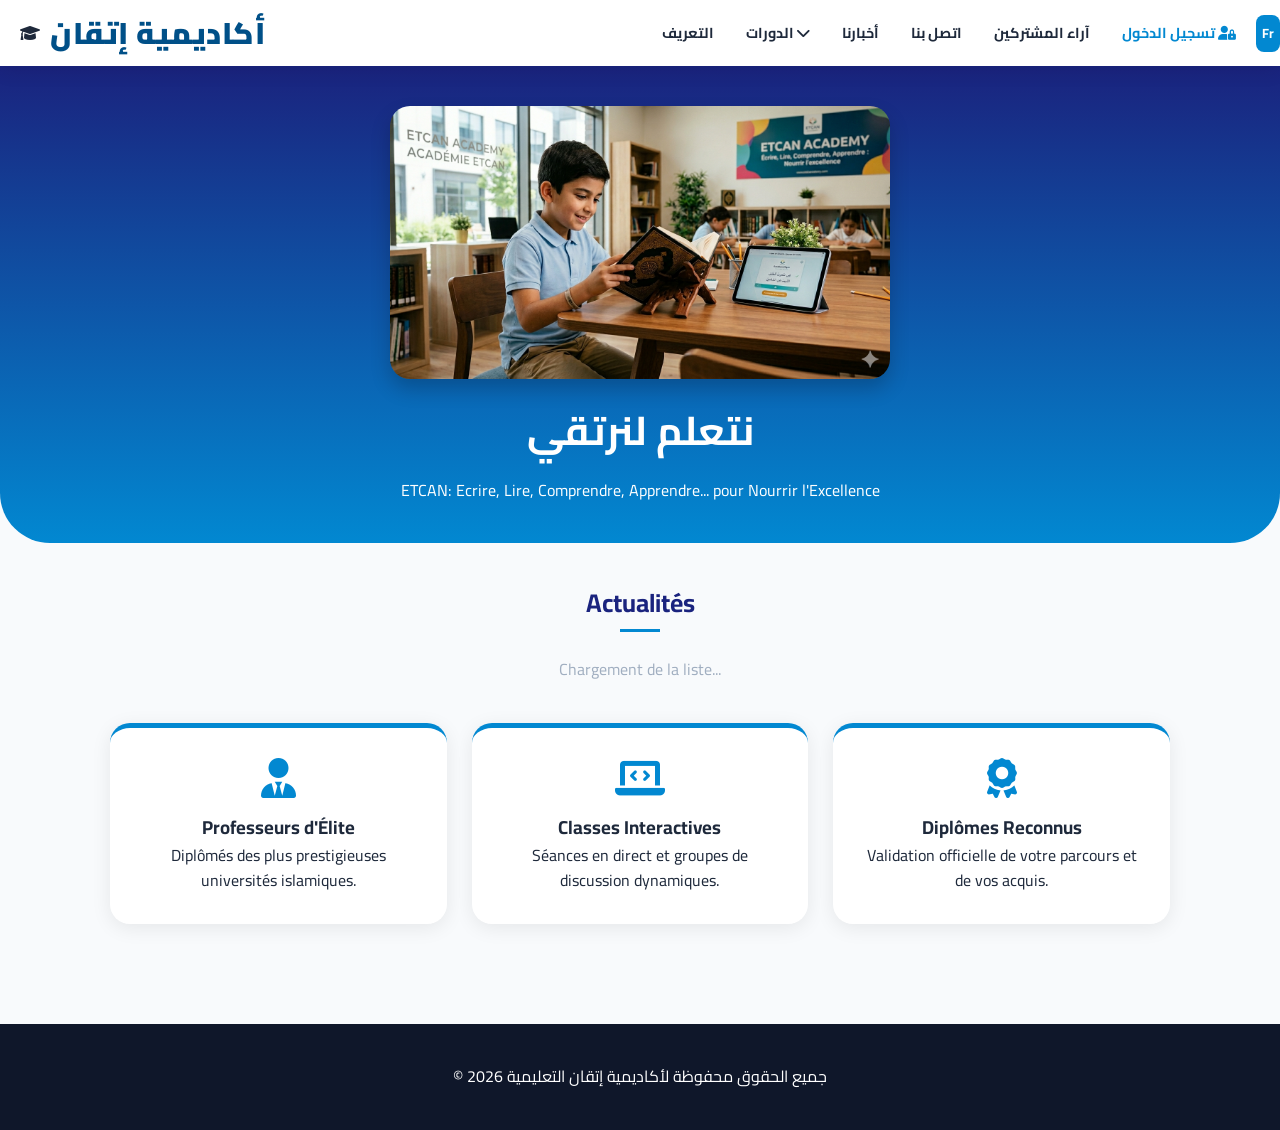
<file: index.html>
<!DOCTYPE html>
<html lang="ar" dir="rtl">
<head>
    <meta charset="UTF-8">
    <meta name="viewport" content="width=device-width, initial-scale=1.0">
    <title data-i18n="pageTitle"></title>
    
    <!-- Importing Premium Cairo Font and FontAwesome Icons -->
    <link href="https://fonts.googleapis.com/css2?family=Cairo:wght@400;600;700;900&display=swap" rel="stylesheet">
    <link rel="stylesheet" href="https://cdnjs.cloudflare.com/ajax/libs/font-awesome/6.0.0/css/all.min.css">

    <link rel="stylesheet" href="style.css">
</head>
<body>

   
<!-- Header -->
  <div id="header-placeholder"></div>
 <!--/Header-->
 
    <!-- TOAST PORT CONTAINER -->
    <div id="toast-container"></div>

    <!-- ================= START NEWS PAGE (صفحة الأخبار المستقلة) ================= -->
    <div id="news-page" class="page-content" style="background-color: #f8fafc; min-height: 100vh;">
        <section id="news-section" style="padding: 60px 20px;">
            <div style="max-width: 1100px; margin: 0 auto; text-align: center;">
                <h2 data-i18n="newsHeading" style="color: #1a365d; font-size: 2.5rem; margin-bottom: 10px;">أخبارنا</h2>
                <div style="width: 50px; height: 3px; background-color: #f6ad55; margin: 0 auto 40px auto; border-radius: 2px;"></div>
                
                <!-- الحاوية الديناميكية التي تستقبل كافة الأخبار من السيرفر أو القاموس كاحتياطي ممتاز -->
                <div id="news-container" style="display: flex; flex-direction: column; gap: 20px; align-items: center; width: 100%;">
                    <p style="color: #a0aec0;" data-i18n="loadingNamesOption">جاري تحميل الأخبار...</p>
                </div>
            </div>
        </section>
    </div>
    <!-- ========================================================================= -->
    
    <!-- START ABOUT PAGE -->
    <div id="about-page" class="page-content" style="background-color: #ffffff; min-height: 100vh;">
        <div class="container" style="padding: 40px 20px; text-align: center;">
            <h1 style="color: #1a365d; font-size: 2.5rem; margin-bottom: 20px; border-bottom: 3px solid #f6ad55; display: inline-block; padding-bottom: 10px;" data-i18n="aboutHeading">من نحن؟</h1>

            <div style="background: #f8fafc; padding: 30px; border-radius: 15px; box-shadow: 0 4px 6px rgba(0,0,0,0.05); margin-top: 20px;">
                <p style="color: #2d3748; font-size: 1.2rem; line-height: 1.8; text-align: justify;" data-i18n="aboutDescription">
                    أكاديمية إتقان هي مؤسسة تعليمية متخصصة تسعى إلى تقديم محتوى تعليمي متميز في شتى العلوم. نحن نؤمن بأن الإتقان هو أساس النجاح، ولذلك نعمل على توفير بيئة تعليمية تفاعلية تجمع بين الجودة الأكاديمية والسهولة التقنية لتصل المعلومة إلى كل طالب علم أينما كان.
                </p>
            </div>

            <div class="grid" style="margin-top: 40px; display: grid; grid-template-columns: repeat(auto-fit, minmax(250px, 1fr)); gap: 20px;">
                <div class="card" style="background: #1a365d; color: white; padding: 25px; border-radius: 10px;">
                    <h3 style="color: #f6ad55;" data-i18n="visionTitle">رؤيتنا</h3>
                    <p data-i18n="visionText">أن نكون المنصة الأولى والرائدة في العالم العربي للتعليم المتقن والمؤصل.</p>
                </div>

                <div class="card" style="background: #2d3748; color: white; padding: 25px; border-radius: 10px;">
                    <h3 style="color: #f6ad55;" data-i18n="missionTitle">رسالتنا</h3>
                    <p data-i18n="missionText">تيسير سبل طلب العلم ونشره باستخدام أحدث الوسائل التكنولوجية المتاحة.</p>
                </div>
            </div>
        </div>
    </div> 
    <!-- END ABOUT PAGE -->

    <!-- START QURAN PAGE -->
    <div id="quran-page" class="page-content" style="background-color: #ffffff; min-height: 100vh;">
        <div class="container" style="padding: 40px 20px;">
            <div style="text-align: center; margin-bottom: 30px;">
                <i class="fas fa-quran" style="font-size: 3rem; color: #2c7a7b; margin-bottom: 15px;"></i>
                <h1 style="color: #1a365d; font-size: 2.5rem;" data-i18n="quranTitle">قسم القرآن الكريم</h1>
                <p style="color: #4a5568; font-size: 1.1rem;" data-i18n="quranSub">نعتني بكتاب الله حفظاً وتجويداً وترتيلاً</p>
            </div>

            <div class="grid" style="display: grid; grid-template-columns: repeat(auto-fit, minmax(300px, 1fr)); gap: 20px;">
                <div class="card" style="border-inline-start: 5px solid #2c7a7b; background: #f0fff4; padding: 20px;">
                    <h3 style="color: #2c7a7b; margin-bottom: 12px;"><i class="fas fa-check-circle"></i> <span data-i18n="availableTracks">المسارات المتاحة</span></h3>
                    <ul style="list-style: none; padding: 0; line-height: 2; text-align: start;">
                        <li data-i18n="quranTrack1">• حفظ القرآن الكريم للكبار والصغار.</li>
                        <li data-i18n="quranTrack2">• تصحيح التلاوة وإتقان مخارج الحروف.</li>
                        <li data-i18n="quranTrack3">• دراسة أحكام التجويد (نظري وتطبيقي).</li>                   
                    </ul>
                </div>

                <div class="card" style="border-inline-start: 5px solid #2b6cb0; background: #ebf8ff; padding: 20px; text-align: start;">
                    <h3 style="color: #2b6cb0; margin-bottom: 12px;"><i class="fas fa-clock"></i> <span data-i18n="studySystem">نظام الدراسة</span></h3>
					 <ul style="list-style: none; padding: 0; line-height: 2; text-align: start;">
                        <li data-i18n="quranSystem1">• .</li>
                        <li data-i18n="quranSystem2">• .</li>
                        <li data-i18n="quranSystem3">• .</li>
                       
                    </ul>               
                </div>
            </div>

            <div style="text-align: center; margin-top: 40px;">
                <button class="btn" onclick="navigateTo('register-page')" style="background: #2c7a7b; color: white; padding: 15px 40px; font-size: 1.2rem; border-radius: 50px; border: none; cursor: pointer;" data-i18n="registerSectionBtn">
                    سجل الآن في هذا القسم
                </button>
            </div>
        </div>
    </div> 
    
    <!-- END QURAN PAGE -->

    <!-- START ARABIC PAGE -->
    <div id="arabic-page" class="page-content" style="background-color: #ffffff; min-height: 100vh;">
        <div class="container" style="padding: 40px 20px;">
            <div style="text-align: center; margin-bottom: 30px;">
                <i class="fas fa-pen-nib" style="font-size: 3rem; color: #9c4221; margin-bottom: 15px;"></i>
                <h1 style="color: #1a365d; font-size: 2.5rem;" data-i18n="arabicTitle">قسم اللغة العربية</h1>
                <p style="color: #4a5568; font-size: 1.1rem;" data-i18n="arabicSub">لغة الضاد.. هوية، ثقافة، وإتقان</p>
            </div>

            <div class="grid" style="display: grid; grid-template-columns: repeat(auto-fit, minmax(280px, 1fr)); gap: 20px;">
                <div class="card" style="border-top: 5px solid #dd6b20; background: #fffaf0; padding: 25px; text-align: center;">
                    <i class="fas fa-child fa-2x" style="color: #dd6b20; margin-bottom: 10px;"></i>
                    <h3 style="color: #7b341e; margin-bottom: 10px;" data-i18n="arabicTrack1Title">العربية للصغار</h3>
                    <p style="font-size: 0.95rem;" data-i18n="arabicTrack1Text">تعليم الحروف والقراءة والكتابة بأساليب ترفيهية وقصصية محببة للأطفال.</p>
                </div>

                <div class="card" style="border-top: 5px solid #3182ce; background: #ebf8ff; padding: 25px; text-align: center;">
                    <i class="fas fa-globe-americas fa-2x" style="color: #3182ce; margin-bottom: 10px;"></i>
                    <h3 style="color: #2a4365; margin-bottom: 10px;" data-i18n="arabicTrack2Title">لغير الناطقين بها</h3>
                    <p style="font-size: 0.95rem;" data-i18n="arabicTrack2Text">منهج عالمي لتمكين الأجانب والراغبين في تعلم العربية من التواصل والفهم السليم.</p>
                </div>

                <div class="card" style="border-top: 5px solid #38a169; background: #f0fff4; padding: 25px; text-align: center;">
                    <i class="fas fa-book fa-2x" style="color: #38a169; margin-bottom: 10px;"></i>
                    <h3 style="color: #22543d; margin-bottom: 10px;" data-i18n="arabicTrack3Title">النحو والآداب</h3>
                    <p style="font-size: 0.95rem;" data-i18n="arabicTrack3Text">شرح قواعد النحو والصرف، وتذوق النصوص الأدبية والبلاغة العربية.</p>
                </div>
            </div>

            <div style="background: #edf2f7; padding: 25px; border-radius: 12px; margin-top: 30px; border-inline-start: 6px solid #1a365d; text-align: start;">
                <h4 style="color: #1a365d; margin-bottom: 10px;"><i class="fas fa-star"></i> <span data-i18n="arabicFeaturesTitle">ما يميز منهجنا في العربية:</span></h4>
                <ul style="list-style: none; padding: 0; line-height: 1.8;">
                    <li data-i18n="arabicFeature1">• <b>التفاعل المباشر:</b> دروس حية تعتمد على الحوار وليس التلقين فقط.</li>
                    <li data-i18n="arabicFeature2">• <b>الوسائل البصرية:</b> استخدام فيديوهات وعروض تقديمية لتسهيل القواعد الجامدة.</li>
                    <li data-i18n="arabicFeature3">• <b>التقويم المستمر:</b> اختبارات قصيرة لمتابعة تطور مستوى الطالب في القراءة والاستماع.</li>
                </ul>
            </div>

            <div style="text-align: center; margin-top: 40px;">
                <button class="btn" onclick="navigateTo('register-page')" style="background: #9c4221; color: white; padding: 15px 40px; font-size: 1.2rem; border-radius: 8px; border: none; cursor: pointer;" data-i18n="arabicRegisterBtn">
                    انضم إلينا في قسم العربية
                </button>
            </div>
        </div>
    </div> 
    <!-- END ARABIC PAGE -->

    <!-- START ISLAMIC CULTURE PAGE -->
    <div id="islamic-page" class="page-content" style="background-color: #ffffff; min-height: 100vh;">
        <div class="container" style="padding: 40px 20px;">
            <div style="text-align: center; margin-bottom: 30px;">
                <i class="fas fa-mosque" style="font-size: 3rem; color: #1a365d; margin-bottom: 15px;"></i>
                <h1 style="color: #1a365d; font-size: 2.5rem;" data-i18n="islamicTitle">قسم الثقافة الإسلامية</h1>
                <p style="color: #4a5568; font-size: 1.1rem;" data-i18n="islamicSub">وعيٌ بالماضي، وفهمٌ للحاضر، وبناءٌ للمستقبل</p>
            </div>

            <div class="grid" style="display: grid; grid-template-columns: repeat(auto-fit, minmax(300px, 1fr)); gap: 25px; text-align: start;">
                <div class="card" style="background: #fff; border: 1px solid #e2e8f0; border-inline-start: 6px solid #d4af37; padding: 25px; border-radius: 10px; box-shadow: 0 4px 6px rgba(0,0,0,0.02);">
                    <h3 style="color: #d4af37; margin-bottom: 12px;"><i class="fas fa-history"></i> <span data-i18n="islamicHub1Title">التاريخ والحضارة</span></h3>
                    <p style="color: #4a5568; line-height: 1.6;" data-i18n="islamicHub1Text">رحلة في أعماق التاريخ الإسلامي، من العهد النبوي وصولاً إلى إسهامات العلماء المسلمين في بناء الحضارة الإنسانية في الطب والفلك والعمارة.</p>
                </div>

                <div class="card" style="background: #fff; border: 1px solid #e2e8f0; border-inline-start: 6px solid #2c7a7b; padding: 25px; border-radius: 10px; box-shadow: 0 4px 6px rgba(0,0,0,0.02);">
                    <h3 style="color: #2c7a7b; margin-bottom: 12px;"><i class="fas fa-hands-helping"></i> <span data-i18n="islamicHub2Title">العبادات والشعائر</span></h3>
                    <p style="color: #4a5568; line-height: 1.6;" data-i18n="islamicHub2Text">فقه العبادات بأسلوب ميسر (الصلاة، الزكاة، الصيام، والحج)، مع التركيز على المقاصد الروحية والأخلاقية لكل شعيرة دينية.</p>
                </div>

                <div class="card" style="background: #fff; border: 1px solid #e2e8f0; border-inline-start: 6px solid #718096; padding: 25px; border-radius: 10px; box-shadow: 0 4px 6px rgba(0,0,0,0.02);">
                    <h3 style="color: #718096; margin-bottom: 12px;"><i class="fas fa-heart"></i> <span data-i18n="islamicHub3Title">السيرة والأخلاق</span></h3>
                    <p style="color: #4a5568; line-height: 1.6;" data-i18n="islamicHub3Text">دراسة شخصية النبي ﷺ ومنهجه في التعامل، واستخلاص القيم الأخلاقية التي تبني الفرد والمجتمع في العصر الحديث.</p>
                </div>
            </div>

            <div style="background: #f7fafc; border-radius: 15px; padding: 30px; margin-top: 40px; text-align: center; border: 1px dashed #cbd5e0;">
                <h4 style="color: #2d3748; margin-bottom: 15px;" data-i18n="whyStudyIslamic">لماذا تدرس الثقافة الإسلامية في إتقان؟</h4>
                <div style="display: flex; justify-content: center; gap: 20px; flex-wrap: wrap; color: #4a5568;">
                    <span><i class="fas fa-check-double" style="color: #38a169;"></i> <span data-i18n="islamicReason1">منهج وسطي معتدل</span></span>
                    <span><i class="fas fa-check-double" style="color: #38a169;"></i> <span data-i18n="islamicReason2">ربط العلم بالواقع</span></span>
                    <span><i class="fas fa-check-double" style="color: #38a169;"></i> <span data-i18n="islamicReason3">أساتذة متخصصون</span></span>
                </div>
            </div>

            <div style="text-align: center; margin-top: 40px;">
                <button class="btn" onclick="navigateTo('register-page')" style="background: #1a365d; color: white; padding: 15px 45px; font-size: 1.2rem; border-radius: 8px; border: none; cursor: pointer;" data-i18n="islamicRegisterBtn">
                    سجل الآن في دوراتنا الثقافية
                </button>
            </div>
        </div>
    </div> 
    <!-- END ISLAMIC CULTURE PAGE -->

    <!-- START SKILLS & TRAINING PAGE -->
    <div id="skills-page" class="page-content" style="background-color: #ffffff; min-height: 100vh;">
        <div class="container" style="padding: 40px 20px;">
            <div style="text-align: center; margin-bottom: 40px;">
                <i class="fas fa-lightbulb" style="font-size: 3rem; color: #ecc94b; margin-bottom: 15px;"></i>
                <h1 style="color: #1a365d; font-size: 2.5rem;" data-i18n="skillsTitle">قسم المهارات والتطوير</h1>
                <p style="color: #4a5568; font-size: 1.1rem;" data-i18n="skillsSub">تمكين الكفاءات وتطوير القدرات لمواكبة العصر</p>
            </div>

            <div class="grid" style="display: grid; grid-template-columns: repeat(auto-fit, minmax(280px, 1fr)); gap: 20px;">
                <div class="card" style="border-bottom: 4px solid #4299e1; padding: 20px; text-align: center;">
                    <i class="fas fa-chalkboard-teacher fa-2x" style="color: #4299e1; margin-bottom: 15px;"></i>
                    <h3 style="font-size: 1.2rem; margin-bottom: 10px;" data-i18n="skill1Title">تأهيل مدرسي العربية</h3>
                    <p style="font-size: 0.9rem; color: #718096;" data-i18n="skill1Text">دورات في طرق التدريس الحديثة وكيفية إدارة الفصول الافتراضية بفعالية.</p>
                </div>

                <div class="card" style="border-bottom: 4px solid #9f7aea; padding: 20px; text-align: center;">
                    <i class="fas fa-robot fa-2x" style="color: #9f7aea; margin-bottom: 15px;"></i>
                    <h3 style="font-size: 1.2rem; margin-bottom: 10px;" data-i18n="skill2Title">التقنية والذكاء الاصطناعي</h3>
                    <p style="font-size: 0.9rem; color: #718096;" data-i18n="skill2Text">إتقان التعامل مع الحاسوب واستثمار أدوات الذكاء الاصطناعي في البحث والتعليم.</p>
                </div>

                <div class="card" style="border-bottom: 4px solid #f56565; padding: 20px; text-align: center;">
                    <i class="fas fa-microphone-alt fa-2x" style="color: #f56565; margin-bottom: 15px;"></i>
                    <h3 style="font-size: 1.2rem; margin-bottom: 10px;" data-i18n="skill3Title">الخطابة والإلقاء</h3>
                    <p style="font-size: 0.9rem; color: #718096;" data-i18n="skill3Text">فن مواجهة الجمهور والتحدث بطلاقة وتأثير، وبناء الكاريزما الصوتية.</p>
                </div>

                <div class="card" style="border-bottom: 4px solid #38a169; padding: 20px; text-align: center;">
                    <i class="fas fa-scroll fa-2x" style="color: #38a169; margin-bottom: 15px;"></i>
                    <h3 style="font-size: 1.2rem; margin-bottom: 10px;" data-i18n="skill4Title">مهارات التجويد الفني</h3>
                    <p style="font-size: 0.9rem; color: #718096;" data-i18n="skill4Text">دورة متقدمة في جماليات القراءة، المقامات الصوتية، وضبط الأداء القرآني.</p>
                </div>
            </div>

            <div style="margin-top: 40px; padding: 20px; background: #ebf8ff; border-radius: 10px; text-align: center;">
                <p style="color: #2b6cb0; font-weight: bold;" data-i18n="skillsNotice">
                    <i class="fas fa-info-circle"></i> جميع دوراتنا في هذا القسم تشمل ورش عمل تطبيقية وشهادات إتمام معتمدة من الأكاديمية.
                </p>
            </div>

            <div style="text-align: center; margin-top: 30px;">
                <button class="btn" onclick="navigateTo('register-page')" style="background: #2d3748; color: white; padding: 12px 35px; border-radius: 8px; border: none; cursor: pointer;" data-i18n="skillsRegisterBtn">
                    احجز مقعدك الآن
                </button>
            </div>
        </div>
    </div> 
    <!-- END SKILLS & TRAINING PAGE -->

    <!-- START CONTACT PAGE -->
    <div id="contact-page" class="page-content" style="background-color: #f7fafc; min-height: 100vh;">
        <div class="container" style="padding: 40px 20px;">
            <div style="text-align: center; margin-bottom: 30px;">
                <i class="fas fa-envelope-open-text" style="font-size: 3rem; color: #3182ce; margin-bottom: 15px;"></i>
                <h1 style="color: #1a365d;" data-i18n="contactTitle">اتصل بنا</h1>
                <p data-i18n="contactSub">يسعدنا استقبال استفساراتكم واقتراحاتكم</p>
            </div>

            <div class="form-panel">
                <form id="contact-form" action="https://formspree.io/f/meedgdgn" method="POST">
                    <div class="form-group">
                        <label data-i18n="contactLabelName">الاسم الكامل</label>
                        <input type="text" name="name" style="border-radius: 10px;" required>
                    </div>
                    <div class="form-group">
                        <label data-i18n="contactLabelEmail">البريد الإلكتروني</label>
                        <input type="email" name="email" style="border-radius: 10px;" required>
                    </div>
                    <div class="form-group">
                        <label data-i18n="contactLabelMsg">موضوع الرسالة</label>
                        <textarea name="message" rows="5" style="width: 100%; padding: 14px; border: 2px solid #e2e8f0; border-radius: 10px; font-size: 1rem;" required></textarea>
                    </div>
                    <button type="submit" style="width: 100%; background: #3182ce; color: white; padding: 15px; border: none; border-radius: 10px; font-size: 1.1rem; cursor: pointer;" data-i18n="contactSendBtn">
                        إرسال الرسالة الآن
                    </button>
                </form>
            </div>
        </div>
    </div>
    <!-- END CONTACT PAGE -->

    <!-- START REVIEWS PAGE -->
    <div id="reviews-page" class="page-content" style="background-color: #ffffff; min-height: 100vh;">
        <div class="container" style="padding: 40px 20px;">
            <div style="text-align: center; margin-bottom: 40px;">
                <i class="fas fa-star" style="font-size: 3rem; color: #f6ad55; margin-bottom: 15px;"></i>
                <h1 style="color: #1a365d;" data-i18n="reviewsTitle">قالوا عن أكاديمية إتقان</h1>
            </div>

            <div class="grid" style="display: grid; grid-template-columns: repeat(auto-fit, minmax(300px, 1fr)); gap: 20px;">
                <div class="card" style="background: #f8fafc; padding: 25px; border-radius: 15px; border-inline-start: 4px solid #f6ad55; text-align: start;">
                    <p style="font-style: italic; color: #4a5568;" data-i18n="review1Text">"تجربتي في قسم القرآن كانت استثنائية، المدرسون صبورون جداً والمنصة سهلة الاستخدام."</p>
                    <div style="margin-top: 15px; font-weight: bold; color: #2d3748;" data-i18n="review1Author">- الطالب أحمد من المغرب</div>
                </div>

                <div class="card" style="background: #f8fafc; padding: 25px; border-radius: 15px; border-inline-start: 4px solid #f6ad55; text-align: start;">
                    <p style="font-style: italic; color: #4a5568;" data-i18n="review2Text">"دورة الذكاء الاصطناعي غيرت نظرتي للتعليم تماماً. شكراً لأكاديمية إتقان."</p>
                    <div style="margin-top: 15px; font-weight: bold; color: #2d3748;" data-i18n="review2Author">- الأستاذة فاطمة</div>
                </div>
            </div>

            <div style="text-align: center; margin-top: 50px; background: #ebf8ff; padding: 30px; border-radius: 20px;">
                <h3 data-i18n="reviewCallTitle">رأيك يهمنا في تطوير الأكاديمية</h3>
                <p data-i18n="reviewCallSub">هل جربت الدراسة معنا؟ شاركنا تجربتك بكل صراحة</p>
                <button onclick="window.open('https://forms.gle/YOUR_GOOGLE_FORM_LINK', '_blank')" style="background: #f6ad55; color: #1a365d; padding: 12px 30px; border: none; border-radius: 8px; font-weight: bold; cursor: pointer; margin-top: 15px;" data-i18n="reviewCallBtn">
                    اضغط هنا لترك رأيك
                </button>
            </div>
        </div>
    </div>
    <!-- END REVIEWS PAGE -->

    <!-- START HOME PAGE -->
    <div id="home-page" class="page-content page-active">
    
    <section class="hero">
    <img src="hero-bg.jpg" alt="Academy Logo" class="hero-image">
    
    <div class="hero-text">
        <h1>نتعلم لنرتقي</h1>
        <p>ETCAN: Ecrire, Lire, Comprendre, Apprendre... pour Nourrir l'Excellence</p>
    </div>
</section>

    
        <!-- صندوق آخر الأخبار (يُعرض حصرياً فقط في الصفحة الرئيسية) للتوجيه السريع -->
        <section class="container" style="padding-top: 0; padding-bottom: 40px;">
            <div style="text-align: center; margin-bottom: 25px;">
                <h3 data-i18n="newsHeading" style="color: var(--primary); font-size: 1.6rem; margin-bottom: 5px;">أخبارنا</h3>
                <div style="width: 40px; height: 3px; background-color: var(--secondary); margin: 0 auto;"></div>
            </div>
            <!-- صندوق الخبر الأخير سيُحقن هنا ديناميكياً حسب اللغة -->
            <div id="home-news-highlight" style="display: flex; justify-content: center; width: 100%;">
                <p style="color: #a0aec0;" data-i18n="loadingNamesOption">جاري تحميل الأخبار...</p>
            </div>
        </section>

        <section class="container" style="padding-top: 0;">
            <div class="grid">
                <div class="card"><i class="fas fa-user-tie"></i><h3 data-i18n="feature1Title">نخبة المعلمين</h3><p data-i18n="feature1Text">خريجو كبار الجامعات الإسلامية.</p></div>
                <div class="card"><i class="fas fa-laptop-code"></i><h3 data-i18n="feature2Title">بيئة تفاعلية</h3><p data-i18n="feature2Text">دروس مباشرة وحلقات نقاش.</p></div>
                <div class="card"><i class="fas fa-award"></i><h3 data-i18n="feature3Title">شهادات معتمدة</h3><p data-i18n="feature3Text">توثيق رسمي لمسيرتك العلمية.</p></div>
            </div>
        </section>
    </div>
    <!-- END HOME PAGE -->

	<!-- START LOGIN -->
	<section id="auth-page" class="page" style="display:none; padding: 40px 20px; text-align: center;">
    <div class="auth-container" style="max-width: 400px; margin: auto; background: #fff; padding: 20px; border-radius: 10px; box-shadow: 0 4px 6px rgba(0,0,0,0.1);">
        
        <h2 id="authTitle">تسجيل الدخول إلى أكاديمية إتقان</h2>
        <p>أدخل معلومات الاتصال</p>

        <form id="authForm" onsubmit="return handleUnifiedLogin(event)">
            <input type="email" id="loginUsername" placeholder="البريد الإلكتروني" required style="width: 100%; padding: 10px; margin: 10px 0;">
            <input type="password" id="loginPassword" placeholder="الرمز السري" required style="width: 100%; padding: 10px; margin: 10px 0;">
            
            <button type="submit" id="mainSubmitBtn" class="btn btn-primary" style="width: 100%; padding: 10px;">دخول</button>
        </form>

        <div style="margin-top: 20px;">
            <p id="authToggleText">ليس لديك حساب؟ <a href="javascript:void(0)" onclick="switchAuthMode('register')">فتح حساب جديد</a></p>
            <p><a href="javascript:void(0)" onclick="switchAuthMode('forgot')">نسيت كلمة المرور؟</a></p>
        </div>
    </div>
</section>
			</section>
	<!-- END LOGIN-->

    <!-- START REGISTER PAGE -->
    <div id="register-page" class="page-content">
        <section class="container" style="max-width: 600px; margin: 0 auto;">
            <div class="card shadow" style="background: white; border-radius: 16px; padding: 0; overflow: hidden; border: none;">
                <div class="card-header" style="background: var(--primary); padding: 25px 20px; text-align: center;">
                    <h3 style="margin:0; color:white; font-size: 1.5rem;"><i class="fas fa-user-plus"></i> <span data-i18n="regHeader">طلب تسجيل طالب جديد</span></h3>
                </div>
                <div style="padding: 30px;">
                    <form id="registrationForm">
                        <div class="form-group">
                            <label data-i18n="regLabelName">الاسم الكامل</label>
                            <input type="text" id="regName" data-i18n-placeholder="regPlaceholderName" placeholder="الاسم الثلاثي" required>
                        </div>
                        
                        <div class="form-group">
                            <label data-i18n="regLabelPhone">رقم الهاتف</label>
                            <input type="tel" id="regPhone" data-i18n-placeholder="regPlaceholderPhone" placeholder="06XXXXXXXX" required>
                        </div>

                        <div class="form-group">
                            <label data-i18n="regLabelCourse">اختر الدورة المطلوبة</label>
                            <select id="regCourse" style="border-radius:12px;">
                                <option value="قسم القرآن الكريم" data-i18n="courseQuran">قسم القرآن الكريم</option>
                                <option value="قسم الثقافة الإسلامية" data-i18n="courseIslamic">قسم الثقافة الإسلامية</option>
                                <option value="قسم اللغة العربية" data-i18n="courseArabic">قسم اللغة العربية</option>
                                <option value="قسم مهارات التواصل" data-i18n="courseSkills">قسم مهارات التواصل</option>
                            </select>
                        </div>

                        <button type="submit" class="btn" style="background-color: #25D366; color: white; width: 100%; border-radius: 12px;">
                            <i class="fab fa-whatsapp"></i> <span data-i18n="regSubmitBtn">إرسال الطلب عبر واتساب</span>
                        </button>
                    </form>
                    <div id="regStatus" style="margin-top: 15px; text-align: center; font-weight:bold;"></div>
                </div>
            </div>
        </section>
    </div>
    <!-- END REGISTER PAGE -->

    <!-- START STUDENT PORTAL -->
    <div id="student-portal" class="page-content">
        <div class="container">
            <div style="text-align: center; margin-bottom: 40px;">
                <h2><i class="fas fa-search"></i> <span data-i18n="portalHeader">بوابة استعلام النتائج</span></h2>
            </div>
            <div class="form-panel">
                <div class="form-group">
                    <label data-i18n="portalLabelName">اسم الطالب الثلاثي</label>
                    <input type="text" id="searchName" data-i18n-placeholder="portalPlaceholderName" placeholder="أدخل الاسم كما هو مسجل...">
                </div>
                <button onclick="fetchStudentResult()" id="searchBtn" class="btn btn-primary" style="width: 100%;">
                    <span data-i18n="portalSubmitBtn">عرض النتيجة</span>
                    <div id="searchLoader" class="loader"></div>
                </button>
                <div id="resultArea" style="margin-top: 30px; display: none; border-top: 2px solid #eee; padding-top: 20px;">
                    <h3 id="studentDisplayName" style="text-align: center; color: var(--primary); margin-bottom: 15px;"></h3>
                    <div id="resultDetails"></div>
                </div>
            </div>
        </div>
    </div>
    <!-- END STUDENT PORTAL -->

    <!-- START TEACHER LOGIN -->
   <div id="teacher-login" class="page-content" style="background-color: #f8fafc; min-height: 100vh; padding: 40px 20px;">
        <div style="max-width: 450px; margin: 60px auto; background: white; padding: 30px; border-radius: 12px; box-shadow: 0 4px 6px -1px rgba(0,0,0,0.1); border-top: 5px solid var(--primary);">
            
            <div style="text-align: center; margin-bottom: 25px;">
                <i class="fas fa-user-shield" style="font-size: 40px; color: var(--primary); margin-bottom: 15px;"></i>
                <h2 data-i18n="navLogin" style="color: var(--dark); margin: 0; font-size: 24px;">دخول المسجلين</h2>
            </div>

			<form onsubmit="return handleUnifiedLogin(event)">       
			<div style="margin-bottom: 20px;">
                    <label data-i18n="regLabelName" style="display: block; margin-bottom: 8px; font-weight: 600; color: var(--dark);">الاسم الكامل</label>
                    <div style="display: flex; align-items: center; border: 1px solid #cbd5e1; border-radius: 8px; background: white; padding: 2px 8px;">
                        <i class="fas fa-user" style="color: #94a3b8; padding: 0 8px;"></i>
                        <input type="text" id="loginUsername" data-i18n-placeholder="portalPlaceholderName" placeholder="أدخل الاسم كما هو مسجل..." required 
                               style="flex: 1; border: none; padding: 10px 4px; font-size: 15px; outline: none; background: transparent; box-sizing: border-box;">
                    </div>
                </div>

                <div style="margin-bottom: 25px;">
                    <label data-i18n="teacherLoginLabelPass" style="display: block; margin-bottom: 8px; font-weight: 600; color: var(--dark);">كلمة المرور</label>
                    <div style="display: flex; align-items: center; border: 1px solid #cbd5e1; border-radius: 8px; background: white; padding: 2px 8px;">
                        <i class="fas fa-lock" style="color: #94a3b8; padding: 0 8px;"></i>
                        <input type="password" id="loginPassword" data-i18n-placeholder="teacherLoginLabelPass" placeholder="كلمة المرور" required 
                               style="flex: 1; border: none; padding: 10px 4px; font-size: 15px; outline: none; background: transparent; box-sizing: border-box;">
                        <i class="fas fa-eye" id="togglePasswordBtn" onclick="togglePasswordVisibility()" 
                           style="color: #94a3b8; cursor: pointer; padding: 0 8px;"></i>
                    </div>
                </div>

                <button type="submit" id="loginSubmitBtn" data-i18n="teacherLoginBtn" 
                        style="width: 100%; background: var(--primary); color: white; border: none; padding: 12px; font-size: 16px; font-weight: bold; border-radius: 8px; cursor: pointer; transition: background 0.2s;">
                    دخول
                </button>
            </form> 
		</div>
    </div>
	<div id="teacher-dashboard" class="page-content" style="display: none; padding: 20px; font-family: 'Segoe UI', Tahoma, Geneva, Verdana, sans-serif; background-color: #fcf8f2; direction: rtl; max-width: 1200px; margin: 0 auto;">
    
    <div style="background: #fffcf5; border: 2px solid #ffe8be; border-radius: 12px; padding: 15px; margin-bottom: 20px; box-shadow: 0 4px 6px rgba(0,0,0,0.02);">
        <div style="display: flex; flex-wrap: wrap; gap: 15px; align-items: center; justify-content: space-between;">
            
            <div style="display: flex; align-items: center; gap: 10px;">
                <span style="background: #ff9800; color: white; padding: 8px 16px; font-weight: bold; border-radius: 8px; font-size: 16px;">برنامج متابعة الطلاب</span>
                <div style="display: flex; align-items: center; border: 1px solid #cbd5e1; border-radius: 8px; background: #f1f5f9; padding: 6px 12px;">
                    <i class="fas fa-chalkboard-teacher" style="color: #64748b; margin-left: 8px;"></i>
                    <span id="displayTeacherName" style="font-weight: bold; color: #334155;">الأستاذ أحمد</span>
                </div>
            </div>

            <div style="display: flex; flex-wrap: wrap; gap: 10px;">
                <div style="display: flex; align-items: center; background: #e28743; color: white; border-radius: 8px; overflow: hidden; font-size: 14px;">
                    <span style="padding: 6px 10px; background: rgba(0,0,0,0.1); font-weight: bold;">تاريخ التسجيل</span>
                    <span id="currentDateDisplay" style="padding: 6px 12px; font-weight: bold; background: white; color: #000;">29/05/2026</span>
                </div>
                <div style="display: flex; align-items: center; background: #e28743; color: white; border-radius: 8px; overflow: hidden; font-size: 14px;">
                    <span style="padding: 6px 10px; background: rgba(0,0,0,0.1); font-weight: bold;">توقيت البداية (دقائق)</span>
                    <input type="number" id="startTimeInput" value="5" style="width: 50px; text-align: center; border: none; font-weight: bold; outline: none; background: white; color: #000; padding: 6px 0;">
                    <button type="button" onclick="calculateTimeline()" style="background: #334155; color: white; border: none; padding: 6px 10px; font-weight: bold; cursor: pointer;">تطبيق</button>
                </div>
            </div>

            <div style="display: flex; align-items: center; gap: 10px; flex-wrap: wrap;">
                <div style="display: flex; align-items: center; background: #d9b48f; color: #3e2723; font-weight: bold; padding: 6px 12px; border-radius: 8px;">التلميذ</div>
                
                <select id="dashboardStudentSelector" style="padding: 8px 16px; border-radius: 8px; border: 1px solid #cbd5e1; font-weight: bold; outline: none; background: white; min-width: 180px;">
                    <option value="">-- اختر التلميذ --</option>
                </select>

                <button type="button" onclick="saveFromWeb()" style="background: #10b981; color: white; border: none; padding: 8px 20px; font-weight: bold; border-radius: 8px; cursor: pointer; display: flex; align-items: center; gap: 5px;">
                    <i class="fas fa-save"></i> <span>حفظ وإرسال</span>
                </button>
                <button type="button" onclick="clearDashboardForm()" style="background: #ef4444; color: white; border: none; padding: 8px 20px; font-weight: bold; border-radius: 8px; cursor: pointer; display: flex; align-items: center; gap: 5px;">
                    <i class="fas fa-eraser"></i> تفريغ
                </button>
            </div>

        </div>
    </div>

    <div style="background: white; border: 1px solid #e2e8f0; border-radius: 12px; padding: 15px; margin-bottom: 20px; box-shadow: 0 4px 6px rgba(0,0,0,0.01); overflow-x: auto;">
        <table style="width: 100%; border-collapse: collapse; text-align: center; font-size: 14px;">
            <thead>
                <tr style="background: #e2cbd2; color: #3e2723;">
                    <th style="border: 1px solid #cbd5e1; padding: 10px; width: 20%;">الأنشطة</th>
                    <th style="border: 1px solid #cbd5e1; padding: 10px; width: 10%;">نقاط النشاط</th>
                    <th style="border: 1px solid #cbd5e1; padding: 10px; width: 30%;">الإنجازات (الجديدية)</th>
                    <th style="border: 1px solid #cbd5e1; padding: 10px; width: 10%;">التوقيت</th>
                    <th style="border: 1px solid #cbd5e1; padding: 10px; width: 15%;">إنجاز اليوم</th>
                    <th style="border: 1px solid #cbd5e1; padding: 10px; width: 15%;">الإنجازات السابقة</th>
                </tr>
            </thead>
            <tbody>
                <tr style="background: #fff5f5;" data-activity="revision">
                    <td style="border: 1px solid #cbd5e1; padding: 8px; font-weight: 600; text-align: right;">Introduction et Révision :</td>
                    <td style="border: 1px solid #cbd5e1; padding: 4px;"><input type="number" id="score_revision" min="0" max="20" placeholder="0" style="width:80%; padding:6px; border:1px solid #cbd5e1; border-radius:4px; text-align:center;"></td>
                    <td style="border: 1px solid #cbd5e1; padding: 4px;"><input type="text" id="input_revision" style="width:94%; padding:6px; border:1px solid #e2e8f0; border-radius:4px; outline:none;"></td>
                    <td style="border: 1px solid #cbd5e1; padding: 8px; font-weight: bold;" class="time-col">05</td>
                    <td style="border: 1px solid #cbd5e1; padding: 8px; background: #e2e8f0;" id="today_revision">-</td>
                    <td style="border: 1px solid #cbd5e1; padding: 8px; background: #f1f5f9; color: #475569;" id="prev_revision">---</td>
                </tr>
                <tr style="background: #fff5f5;" data-activity="recitation">
                    <td style="border: 1px solid #cbd5e1; padding: 8px; font-weight: 600; text-align: right;">Récitation :</td>
                    <td style="border: 1px solid #cbd5e1; padding: 4px;"><input type="number" id="score_recitation" min="0" max="20" placeholder="0" style="width:80%; padding:6px; border:1px solid #cbd5e1; border-radius:4px; text-align:center;"></td>
                    <td style="border: 1px solid #cbd5e1; padding: 4px;"><input type="text" id="input_recitation" style="width:94%; padding:6px; border:1px solid #e2e8f0; border-radius:4px; outline:none;"></td>
                    <td style="border: 1px solid #cbd5e1; padding: 8px; font-weight: bold;" class="time-col">17</td>
                    <td style="border: 1px solid #cbd5e1; padding: 8px; background: #e2e8f0;" id="today_recitation">-</td>
                    <td style="border: 1px solid #cbd5e1; padding: 8px; background: #f1f5f9;" id="prev_recitation">---</td>
                </tr>
                <tr style="background: #fff5f5;" data-activity="preparation">
                    <td style="border: 1px solid #cbd5e1; padding: 8px; font-weight: 600; text-align: right;">Préparation :</td>
                    <td style="border: 1px solid #cbd5e1; padding: 4px;"><input type="number" id="score_preparation" min="0" max="20" placeholder="0" style="width:80%; padding:6px; border:1px solid #cbd5e1; border-radius:4px; text-align:center;"></td>
                    <td style="border: 1px solid #cbd5e1; padding: 4px;"><input type="text" id="input_preparation" style="width:94%; padding:6px; border:1px solid #e2e8f0; border-radius:4px; outline:none;"></td>
                    <td style="border: 1px solid #cbd5e1; padding: 8px; font-weight: bold;" class="time-col">29</td>
                    <td style="border: 1px solid #cbd5e1; padding: 8px; background: #e2e8f0;" id="today_preparation">-</td>
                    <td style="border: 1px solid #cbd5e1; padding: 8px; background: #f1f5f9;" id="prev_preparation">---</td>
                </tr>
                <tr style="background: #fff5f5;" data-activity="arabe">
                    <td style="border: 1px solid #cbd5e1; padding: 8px; font-weight: 600; text-align: right;">Arabe :</td>
                    <td style="border: 1px solid #cbd5e1; padding: 4px;"><input type="number" id="score_arabe" min="0" max="20" placeholder="0" style="width:80%; padding:6px; border:1px solid #cbd5e1; border-radius:4px; text-align:center;"></td>
                    <td style="border: 1px solid #cbd5e1; padding: 4px;"><input type="text" id="input_arabe" style="width:94%; padding:6px; border:1px solid #e2e8f0; border-radius:4px; outline:none;"></td>
                    <td style="border: 1px solid #cbd5e1; padding: 8px; font-weight: bold;" class="time-col">41</td>
                    <td style="border: 1px solid #cbd5e1; padding: 8px; background: #e2e8f0;" id="today_arabe">-</td>
                    <td style="border: 1px solid #cbd5e1; padding: 8px; background: #f1f5f9;" id="prev_arabe">---</td>
                </tr>
                <tr style="background: #fff5f5;" data-activity="tarbiya">
                    <td style="border: 1px solid #cbd5e1; padding: 8px; font-weight: 600; text-align: right;">Tarbiya :</td>
                    <td style="border: 1px solid #cbd5e1; padding: 4px;"><input type="number" id="score_tarbiya" min="0" max="20" placeholder="0" style="width:80%; padding:6px; border:1px solid #cbd5e1; border-radius:4px; text-align:center;"></td>
                    <td style="border: 1px solid #cbd5e1; padding: 4px;"><input type="text" id="input_tarbiya" style="width:94%; padding:6px; border:1px solid #e2e8f0; border-radius:4px; outline:none;"></td>
                    <td style="border: 1px solid #cbd5e1; padding: 8px; font-weight: bold;" class="time-col">53</td>
                    <td style="border: 1px solid #cbd5e1; padding: 8px; background: #e2e8f0;" id="today_tarbiya">-</td>
                    <td style="border: 1px solid #cbd5e1; padding: 8px; background: #f1f5f9;" id="prev_tarbiya">---</td>
                </tr>
                <tr style="background: #fff5f5;" data-activity="devoir">
                    <td style="border: 1px solid #cbd5e1; padding: 8px; font-weight: 600; text-align: right;">Devoir :</td>
                    <td style="border: 1px solid #cbd5e1; padding: 4px;"><input type="number" id="score_devoir" min="0" max="20" placeholder="0" style="width:80%; padding:6px; border:1px solid #cbd5e1; border-radius:4px; text-align:center;"></td>
                    <td style="border: 1px solid #cbd5e1; padding: 4px;"><input type="text" id="input_devoir" style="width:94%; padding:6px; border:1px solid #e2e8f0; border-radius:4px; outline:none;"></td>
                    <td style="border: 1px solid #cbd5e1; padding: 8px; font-weight: bold;" class="time-col">05</td>
                    <td style="border: 1px solid #cbd5e1; padding: 8px; background: #e2e8f0;" id="today_devoir">-</td>
                    <td style="border: 1px solid #cbd5e1; padding: 8px; background: #f1f5f9;" id="prev_devoir">---</td>
                </tr>
                <tr style="background: #fff5f5;" data-activity="remarque">
                    <td style="border: 1px solid #cbd5e1; padding: 8px; font-weight: 600; text-align: right;">Remarque :</td>
                    <td style="border: 1px solid #cbd5e1; padding: 4px;">---</td>
                    <td style="border: 1px solid #cbd5e1; padding: 4px;"><input type="text" id="input_remarque" style="width:94%; padding:6px; border:1px solid #e2e8f0; border-radius:4px; outline:none;"></td>
                    <td style="border: 1px solid #cbd5e1; padding: 8px; font-weight: bold;" class="time-col">-</td>
                    <td style="border: 1px solid #cbd5e1; padding: 8px; background: #e2e8f0;" id="today_remarque">-</td>
                    <td style="border: 1px solid #cbd5e1; padding: 8px; background: #f1f5f9;" id="prev_remarque">---</td>
                </tr>
                <tr style="background: #f8d7da;">
                    <td style="border: 1px solid #cbd5e1; padding: 8px; font-weight: bold; text-align: right; color: #842029;">نقطة / معدل الحصة :</td>
                    <td style="border: 1px solid #cbd5e1; padding: 4px;" colspan="2"><input type="number" id="input_grade" min="0" max="20" placeholder="المعدل النهائي التلقائي أو اليدوي" style="width: 96%; padding:6px; border:1px solid #f5c2c7; border-radius:4px; outline:none; font-weight:bold; text-align:center;"></td>
                    <td style="border: 1px solid #cbd5e1; padding: 8px; font-weight: bold;">-</td>
                    <td style="border: 1px solid #cbd5e1; padding: 8px; background: #e2e8f0;" id="today_grade">-</td>
                    <td style="border: 1px solid #cbd5e1; padding: 8px; background: #f8d7da; font-weight:bold;" id="prev_grade">---</td>
                </tr>
            </tbody>
        </table>
    </div>

    <div style="background: white; border: 1px solid #e2e8f0; border-radius: 12px; padding: 15px; box-shadow: 0 4px 6px rgba(0,0,0,0.01);">
        <div style="background: #fff3cd; color: #664d03; padding: 8px 16px; font-weight: bold; border-radius: 8px; margin-bottom: 15px; font-size: 16px; width: fit-content;">
            كل الإنجازات السابقة الموثقة للأرشيف المسترجع من DB_RESPONSES
        </div>
        <div style="overflow-x: auto; max-height: 300px;">
            <table style="width: 100%; border-collapse: collapse; text-align: center; font-size: 13px;">
                <thead>
                    <tr style="background: #e5ced6; color: #3e2723; position: sticky; top: 0;">
                        <th style="border: 1px solid #cbd5e1; padding: 8px;">التاريخ والوقت</th>
                        <th style="border: 1px solid #cbd5e1; padding: 8px;">[مراجعة]</th>
                        <th style="border: 1px solid #cbd5e1; padding: 8px;">[استظهار]</th>
                        <th style="border: 1px solid #cbd5e1; padding: 8px;">[إعداد]</th>
                        <th style="border: 1px solid #cbd5e1; padding: 8px;">[العربية]</th>
                        <th style="border: 1px solid #cbd5e1; padding: 8px;">[الفرض]</th>
                        <th style="border: 1px solid #cbd5e1; padding: 8px;">[ملاحظات]</th>
                        <th style="border: 1px solid #cbd5e1; padding: 8px;">[نقطة]</th>
                    </tr>
                </thead>
                <tbody id="studentArchiveTableBody">
                    <tr>
                        <td colspan="8" style="border: 1px solid #cbd5e1; padding: 15px; color: #64748b;">يرجى اختيار تلميذ لعرض شريط الأرشيف الخاص به هنا...</td>
                    </tr>
                </tbody>
            </table>
        </div>
    </div>

</div>	
    <!-- END TEACHER LOGIN -->

    <!-- FOOTER PANEL -->
      <div id="footer-placeholder"></div>
<script src="translations.js"></script> 
<script src="script.js"></script>
<script src="common.js"></script>
</body>
</html>
</file>
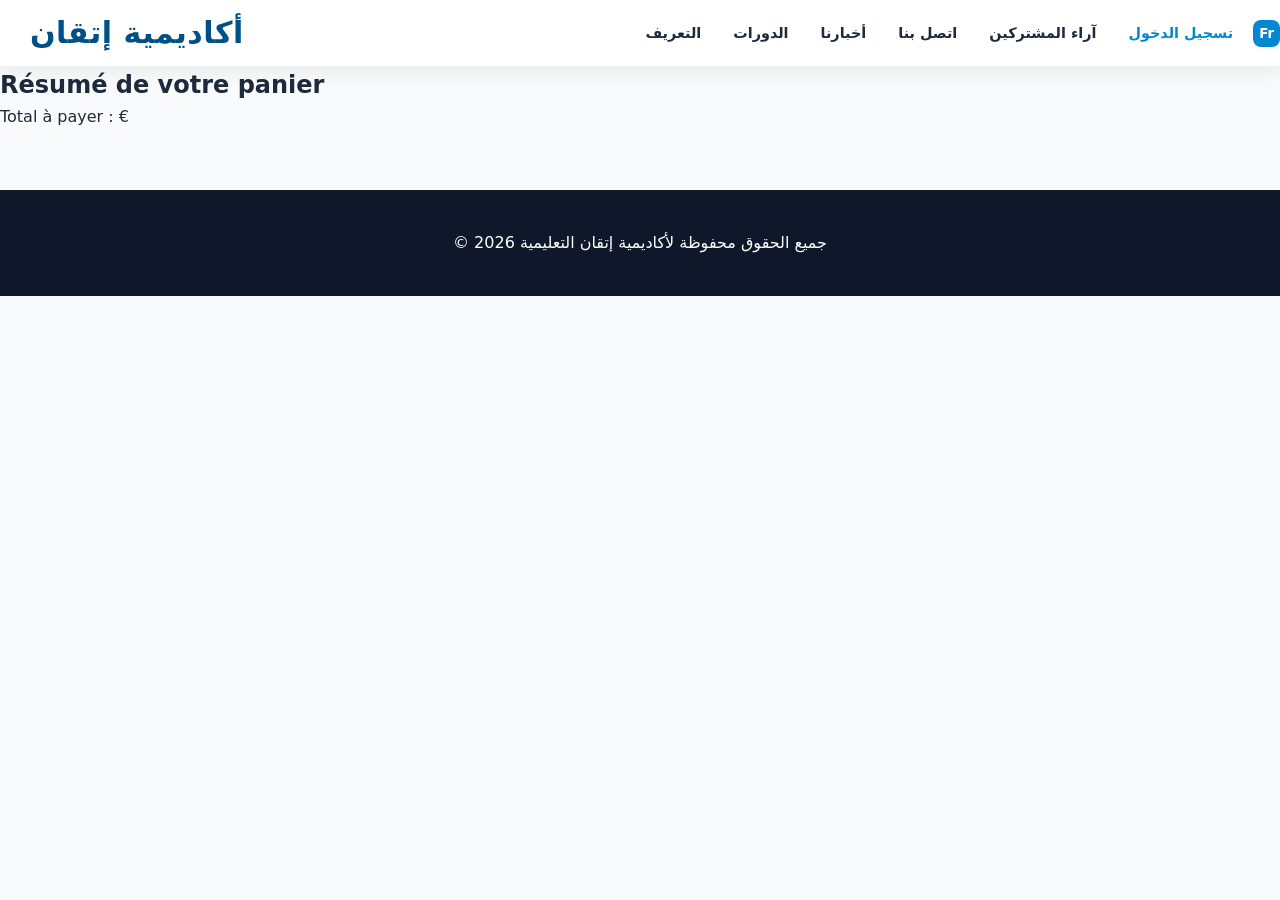
<file: template.html>
<!DOCTYPE html>
<html lang="fr">
<head>
  <meta charset="UTF-8">
  <title>Paiement</title>
  <link rel="stylesheet" href="style.css">
</head>
<body>
  <!-- إدراج الهيدر -->
  <div id="header-placeholder"></div>

  <!-- محتوى الصفحة -->
  <h2>Résumé de votre panier</h2>
  <p>Total à payer : <span id="final-total"></span> €</p>

  <!-- إدراج الفوتر -->
  <div id="footer-placeholder"></div>

  <script src="script.js"></script>
 <script src="common.js"></script>
</body>
</html>
</file>
<file: style.css>
:root {
            --primary: #1a237e;
            --secondary: #0288d1;
            --primary-color: #005088; /* لون الموقع الأساسي - غيره لما يناسبك */
            --text-white: #ffffff;
            --accent: #ffd600;
            --white: #ffffff;
            --bg-light: #f8fafc;
            --text-dark: #1e293b;
            --text-muted: #64748b;
            --success: #10b981;
            --danger: #ef4444;
            --shadow: 0 4px 20px rgba(0,0,0,0.08);
            --transition: all 0.3s cubic-bezier(0.4, 0, 0.2, 1);
        }

        * { 
            box-sizing: border-box; 
            margin: 0; 
            padding: 0; 
            font-family: 'Cairo', system-ui, -apple-system, BlinkMacSystemFont, "Segoe UI", Roboto, sans-serif; 
            scroll-behavior: smooth; 
        }

        body { 
            background-color: var(--bg-light); 
            color: var(--text-dark); 
            line-height: 1.6; 
            overflow-x: hidden; 
        }
                /* فرض الاتجاه بناءً على لغة الـ HTML */
        html[dir="rtl"] { direction: rtl; text-align: right; }
        html[dir="ltr"] { direction: ltr; text-align: left; }
                /* فرض الاتجاه من اليمين لليسار للعربية */
        body[dir="rtl"] {direction: rtl; text-align: right;}
        [dir="ltr"] .nav-links { justify-content: flex-start; }
        [dir="rtl"] .nav-links { justify-content: flex-end; }
        /* فرض الاتجاه من اليسار لليمين للفرنسية */
        body[dir="ltr"] {direction: ltr; text-align: left;}

         #header-placeholder {
            position: relative; /* هذا يجعل أي شيء بداخلها (absolute) يحترم حدودها */
            z-index: 1000;      /* لضمان بقاء الهيدر فوق كل شيء */
        }



/* 1. الحاوية الرئيسية (الهيدر) */
header {
    background: var(--white);
    box-shadow: var(--shadow);
    position: sticky;
    top: 0; /* تأكد أنها 0 إذا لم تكن بحاجة لمساحة إضافية */
    z-index: 1000;
    width: 100%;
}/* هذا المحدد (Selector) قوي جداً وسيطبق على الاسم في أي مكان */
header .navbar .logo .logo-text,
header .navbar .logo span {
    font-size: 30px !important;       /* حجم كبير وواضح */
    font-weight: 900 !important;      /* سماكة قصوى */
    color: #005088 !important;        /* اللون الأزرق المعتمد */
    display: inline-block !important;
    line-height: 1.2 !important;
    text-decoration: none !important;
    letter-spacing: 0.5px;            /* لمسة جمالية إضافية */
}

/* 2. تنظيف الحاوية لضمان عدم تداخل الزر مع اللوغو */
.navbar {
    display: flex !important;
    justify-content: space-between !important;
    align-items: center !important;
    background-color: transparent !important; /* تأكد أن الخلفية لا تغطي النص */
    flex-wrap: nowrap !important;
}
/* 3. تنسيق اللوغو */
.logo {
    display: flex;
    align-items: center;
    gap: 10px;
    cursor: pointer;
    white-space: nowrap;
    flex-shrink: 0; /* يمنع اللوغو من الانكماش عند ضيق الشاشة */
}

/* 4. زر القائمة (يظهر فقط في الشاشات الصغيرة) */
.menu-toggle {
    display: none; /* مخفي افتراضياً في الشاشات الكبيرة */
    cursor: pointer;
    font-size: 24px;
    padding: 10px;
    border: none !important;
    background: transparent !important;
    color: #005088;
}


/* الحاوية الرئيسية للهيدر */
.header-main-container {
    display: flex;
    justify-content: space-between; /* اللوغو في جهة والزر في جهة */
    align-items: center;            /* توسيط عمودي */
    padding: 15px 20px;
    width: 100%;
    box-sizing: border-box;         /* لضمان عدم خروج الـ padding عن العرض */
}

        .logo-bar {
            background-color: var(--primary-color); /* بدلاً من الأبيض */
            padding: 10px 20px;
            display: flex;
            justify-content: space-between;
            align-items: center;
            color: var(--text-white);
        }


        .logo-container {
            display: flex;
            align-items: center;
            gap: 15px;
        }

        .logo-img {
            height: 50px; /* تحكم في حجم اللوغو */
        }

      .logo-text {
    font-size: 2rem !important; /* هذا الحجم مناسب جداً للهيدر */
    font-weight: 800 !important; /* القيمة القصوى للخطوط هي 900 */
    color: #005088 !important;
    letter-spacing: 0.7px;
}

        .nav-links { 
            display: flex; 
            list-style: none; 
            gap: 8px; 
            align-items: center; 
            flex-wrap: nowrap;
        }

        .nav-links a { 
            text-decoration: none; 
            color: var(--text-dark); 
            font-weight: 700; 
            padding: 8px 12px; 
            border-radius: 6px; 
            transition: var(--transition); 
            cursor: pointer; 
            font-size: 0.9rem;
            white-space: nowrap;
        }

        .nav-links a:hover { 
            background: rgba(2, 136, 209, 0.1); 
            color: var(--secondary); 
        }

        .dropdown { 
            position: relative; 
        }

        .dropdown-content {
            display: none;
            position: absolute;
            top: 100%;
            background: var(--white);
            min-width: 220px;
            box-shadow: var(--shadow);
            border-radius: 10px;
            padding: 10px 0;
            z-index: 3000;
            border: 1px solid #f1f5f9;
        }

        html[dir="rtl"] .dropdown-content { 
            right: 0; 
            left: auto; 
        }

        html[dir="ltr"] .dropdown-content { 
            left: 0; 
            right: auto; 
        }

        .dropdown-content li { 
            list-style: none; 
        }

        .dropdown-content a { 
            display: block; 
            border-radius: 0; 
            padding: 10px 20px; 
            text-align: start;
        }

        @media (min-width: 992px) {
            .dropdown-content {
                position: absolute; 
            }
            .dropdown:hover .dropdown-content { 
                display: block !important; 
            }
        }

        @media screen and (max-width: 991px) {
       /* 1. إجبار الهيدر على أن يحتوي العناصر بشكل صحيح */
       .menu-toggle {
        display: flex; /* يظهر الزر */
        order: -1;      /* يجعله يظهر في أقصى اليمين/اليسار حسب اتجاه اللغة */
    }

       .logo-bar {
        position: relative;
        z-index: 10;
        display: flex;
        align-items: center;
        justify-content: space-between;
    }

    /* 2. رفع الزر إلى أعلى طبقة ممكنة */
    #menuToggleBtn {
        display: block !important;
        position: relative !important;
        z-index: 9999 !important; /* الرقم الأكبر ليكون فوق كل شيء */
        background-color: transparent !important;
        border: 1px solid #005088 !important; /* لون الإطار ليكون مرئياً فوق الأبيض */
        color: #005088 !important; /* لون الأيقونة */
        padding: 10px !important;
        cursor: pointer;
        }
   /* 3. إذا كان هناك خلفية بيضاء تغطي العناصر، اجعلها شفافة أو غير موجودة */
    #header-placeholder {
        position: relative;
        z-index: 5;
    }

    .logo-container {
        /* لجعل الشعار والنص في المنتصف أو بجانب بعضهما */
        display: flex;
        align-items: center;
        gap: 10px;
    }
        .logo-text {
            font-size: 1.2rem;
            width: 100%;
            display: block;
        }
        
                .nav-links {
                display: none;
                flex-direction: column;
                align-items: flex-start; /* This aligns items to the left */
                text-align: left;        /* This aligns the text inside the items to the left */
                position: absolute;
                top: 100%; 
                left: 15px; 
                right: 15px;
                background: var(--white);
                box-shadow: var(--shadow);
                border-radius: 15px;
                padding: 20px;
                gap: 5px;
                flex-wrap: wrap;
                z-index: 2000;
            }
            .nav-links.active { 
                display: flex; 
                animation: fadeIn 0.3s ease; 
            }
            .dropdown-content { 
                position: static; 
                box-shadow: none; 
                width: 100%; 
                background: #f8fafc; 
            }
            .dropdown.active .dropdown-content { 
                display: block; 
            }
        }

        .dropdown-content.show {
            display: block !important;
        }

        .page-content { 
            display: none; 
            min-height: 80vh; 
            animation: fadeIn 0.5s ease forwards; 
        }

        .page-active { 
            display: block; 
        }

        @keyframes fadeIn { 
            from { 
                opacity: 0; 
                transform: translateY(15px); 
            } 
            to { 
                opacity: 1; 
                transform: translateY(0); 
            } 
        }

   .hero {
    display: flex;
    flex-direction: column;
    align-items: center;
    padding: 40px 20px;
    background: linear-gradient(to bottom, #1a237e, #0288d1); /* الخلفية أصبحت للقسم وليس للصورة */
    border-radius: 0 0 50px 50px;
    margin-bottom: 40px;
    text-align: center;
    color: white;
}

.hero-image {
    width: 100%; 
    max-width: 500px; 
    height: auto; 
    border-radius: 20px;
    margin-bottom: 20px;
    box-shadow: 0 10px 20px rgba(0,0,0,0.2);
    
    /* الإضافات للحل النهائي: */
    display: block;          /* لمنع الفراغات غير المرغوبة أسفل الصورة */
    pointer-events: none;    /* يمنع أي تفاعل (نقرة، سحب، أيقونات المتصفح) */
    user-select: none;       /* يمنع تحديد الصورة */
    -webkit-user-drag: none; /* يمنع سحب الصورة */
}

.main-banner-image {
    width: 100%;            /* تأخذ كامل عرض حاويتها */
    height: 400px;          /* يمكنك تعديل الطول حسب الرغبة */
    object-fit: cover;      /* هذا هو السر: يملأ المساحة ويقص الزوائد باحترافية */
    object-position: center; /* تضمن توسيط الصورة دائماً */
    display: block;
    border-radius: 8px;     /* لمسة جمالية (اختياري) */
    box-shadow: 0 4px 15px rgba(0,0,0,0.1); /* تعطي عمق للصورة */
}
.hero-text h1 {
    font-size: 2.5rem;
    margin-bottom: 15px;
}

        .container { 
            max-width: 1100px; 
            margin: 0 auto; 
            padding: 40px 20px; 
        }

        .btn { 
            padding: 12px 28px; 
            border-radius: 10px; 
            font-weight: bold; 
            cursor: pointer; 
            border: none; 
            transition: var(--transition); 
            text-decoration: none; 
            display: inline-flex; 
            align-items: center; 
            gap: 8px; 
            justify-content: center; 
        }

        .btn-primary { 
            background: var(--primary); 
            color: white; 
        }

        .btn-primary:hover { 
            background: #121858; 
            transform: translateY(-2px); 
        }

        .btn-accent { 
            background: var(--accent); 
            color: var(--primary); 
        }

        .btn-accent:hover { 
            filter: brightness(1.1); 
            transform: translateY(-2px); 
        }

        .grid { 
            display: grid; 
            grid-template-columns: repeat(auto-fit, minmax(280px, 1fr)); 
            gap: 25px; 
        }

        .card { 
            background: white; 
            padding: 30px; 
            border-radius: 20px; 
            box-shadow: var(--shadow); 
            text-align: center; 
            transition: var(--transition); 
            border-top: 5px solid var(--secondary); 
        }

        .card:hover { 
            transform: translateY(-10px); 
        }

        .card i { 
            font-size: 2.5rem; 
            color: var(--secondary); 
            margin-bottom: 15px; 
        }

        .form-panel { 
            background: white; 
            padding: 35px; 
            border-radius: 25px; 
            box-shadow: 0 15px 40px rgba(0,0,0,0.1); 
            max-width: 600px; 
            margin: 0 auto; 
        }

        .form-group { 
            margin-bottom: 20px; 
            text-align: start; 
        }

        .form-group label { 
            display: block; 
            margin-bottom: 8px; 
            font-weight: 700; 
            color: var(--primary); 
        }

        .form-group input, .form-group select { 
            width: 100%; 
            padding: 14px; 
            border: 2px solid #e2e8f0; 
            border-radius: 10px; 
            font-size: 1rem; 
            transition: var(--transition); 
        }

        .form-group input:focus { 
            border-color: var(--secondary); 
            outline: none; 
            box-shadow: 0 0 0 4px rgba(2, 136, 209, 0.1); 
        }

        .loader { 
            display: none; 
            width: 20px; 
            height: 20px; 
            border: 3px solid #f3f3f3; 
            border-top: 3px solid var(--primary); 
            border-radius: 50%; 
            animation: spin 1s linear infinite; 
            margin-inline-start: 10px;
        }

        @keyframes spin { 
            0% { transform: rotate(0deg); } 
            100% { transform: rotate(360deg); } 
        }

       
        /* PREMIUM TOAST NOTIFICATION STYLING */
        #toast-container {
            position: fixed;
            top: 50px;
            left: 50%;
            transform: translateX(-50%);
            z-index: 9999;
            display: flex;
            flex-direction: column;
            gap: 10px;
            width: 90%;
            max-width: 400px;
        }

        .toast-msg {
            background: #1e293b;
            color: white;
            padding: 16px 20px;
            border-radius: 12px;
            box-shadow: 0 10px 25px rgba(0,0,0,0.15);
            display: flex;
            align-items: center;
            gap: 12px;
            font-weight: 700;
            animation: slideDown 0.3s cubic-bezier(0.4, 0, 0.2, 1) forwards;
            border-inline-start: 6px solid var(--secondary);
        }

        .toast-success { border-inline-start-color: var(--success); }
        .toast-danger { border-inline-start-color: var(--danger); }

        @keyframes slideDown {
            from { opacity: 0; transform: translateY(-20px); }
            to { opacity: 1; transform: translateY(0); }
        }

        footer { 
            background: #0f172a; 
            color: white; 
            padding: 40px 20px; 
            text-align: center; 
            margin-top: 60px; 
        }
</file>
